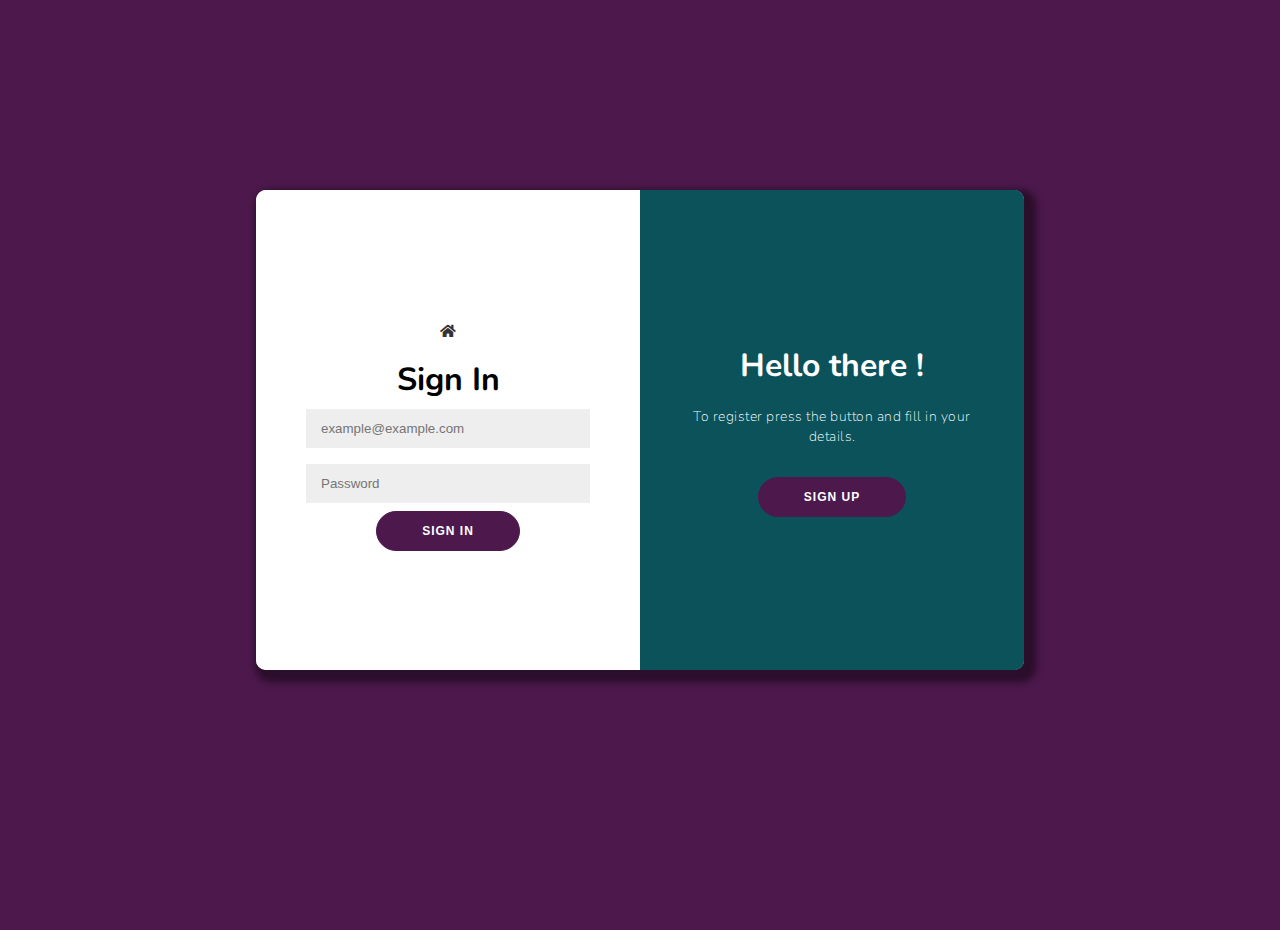
<file: login.html>
<!DOCTYPE html>
<html lang="en" dir="ltr">
  <head>
    <meta charset="utf-8">
    <link rel="stylesheet" href="login.css">

    <link rel="icon" type="image/x-icon" href="images/favicon.ico">  <!-- displays the icon in the internet`s tab  -->

    <link rel="stylesheet" href="http://cdnjs.cloudflare.com/ajax/libs/font-awesome/5.15.3/css/all.min.css">  <!-- used for house logo -->


    <title>Log In</title>
  </head>
    <body>
    <div class="container" id="container">  <!-- whole log in sign up part  -->
  	<div class="form-container sign-up-container">
  		<form action="index.html">
        <a href="index.html" class="logo"><i class="fas fa-home"></i></a> <!-- goes to homepage  -->
  			<h1>Create an Account</h1>
  			<input type="text" placeholder="Name" required> <!-- placeholders for name password and email  -->
        <input type="text" placeholder="Account name" required>
  			<input type="email" placeholder="example@example.com" required>
  			<input type="password" placeholder="Password" required>
  			<button>Sign Up</button>
  		</form>
  	</div>
  	<div class="form-container sign-in-container">
  		<form action="index.html">
        <a href="index.html" class="logo"><i class="fas fa-home"></i></a>  <!-- goes to homepage  -->
  			<h1>Sign In</h1>
  			<input type="email" placeholder="example@example.com" required>  <!-- placeholders for password and email  -->
  			<input type="password" placeholder="Password" required>
  		<button>Sign In</button>
  		</form>
  	</div>
  	<div class="overlay-container">  <!-- overlay for already registered and have an account  -->
  		<div class="overlay">
  			<div class="overlay-panel overlay-left">
  				<h1>Already registered ?</h1>
  				<p>Click on the button and enter your account details to proceed.</p>
  				<button class="ghost" id="signIn">Sign In</button>
  			</div>
  			<div class="overlay-panel overlay-right">
  				<h1>Hello there !</h1>
  				<p>To register press the button and fill in your details.</p>
  				<button class="ghost" id="signUp">Sign Up</button>
  			</div>
  		</div>
  	</div>  <!-- end of part  -->
  </div>  <!-- end of container part  -->
  <script src="login.js"></script>
    </body>
    </html>
</file>
<file: login.css>
@import url('https://fonts.googleapis.com/css2?family=Nunito:wght@200;300;400;600;700&display=swap');

* {
	box-sizing: border-box;
	overflow: hidden;
}

/*body settings*/
body {
	background: #4d194d;
	display: flex;
	justify-content: center;
	align-items: center;
	flex-direction: column;
	font-family: 'Nunito', sans-serif;
	height: 100vh;
	margin: -20px 0 50px;
}
/*end of part*/

/*headings, text and button properties*/
h1 {
	font-weight: bold;
	margin: 0;
}

h2 {
	text-align: center;
}

p {
	font-size: 14px;
	font-weight: 100;
	line-height: 20px;
	letter-spacing: 0.5px;
	margin: 20px 0 30px;
}

span {
	font-size: 12px;
}

a {
	color: #333;
	font-size: 14px;
	text-decoration: none;
	margin: 15px 0;
}

button {
	border-radius: 20px;
	border: 1px solid #4d194d;
	background-color: #4d194d;
	color: #FFFFFF;
	font-size: 12px;
	font-weight: bold;
	padding: 12px 45px;
	letter-spacing: 1px;
	text-transform: uppercase;
	transition: transform 80ms ease-in;
	cursor: pointer;
}



button:active {
	transform: scale(0.95);
}

button:focus {
	outline: none;
}

button.ghost {
	background: #4d194d;
	border-color: #4d194d;
}

button:hover,
button.ghost:hover
{
	background: #0b525b;
}
/*end of part*/

/*form + input settings*/
form {
	background-color: #FFFFFF;
	display: flex;
	align-items: center;
	justify-content: center;
	flex-direction: column;
	padding: 0 50px;
	height: 100%;
	text-align: center;
}

input {
	background-color: #eee;
	border: none;
	padding: 12px 15px;
	margin: 8px 0;
	width: 100%;
}
/*end of part*/

/*container transitions + overlays for left and right part settings*/
.container {
	background-color: #fff;
	border-radius: 10px;
  	box-shadow: 6px 6px 7px 7px rgb(0 0 0 / 44%);
	position: relative;
	overflow: hidden;
	width: 768px;
	max-width: 100%;
	min-height: 480px;
}

.form-container {
	position: absolute;
	top: 0;
	height: 100%;
	transition: all 0.6s ease-in-out;
}

.sign-in-container {
	left: 0;
	width: 50%;
	z-index: 2;
}

.container.right-panel-active .sign-in-container {
	transform: translateX(100%);
}

.sign-up-container {
	left: 0;
	width: 50%;
	opacity: 0;
	z-index: 1;
}

.container.right-panel-active .sign-up-container {
	transform: translateX(100%);
	opacity: 1;
	z-index: 5;
	animation: show 0.6s;
}


.overlay-container {
	position: absolute;
	top: 0;
	left: 50%;
	width: 50%;
	height: 100%;
	overflow: hidden;
	transition: transform 0.6s ease-in-out;
	z-index: 100;
}

.container.right-panel-active .overlay-container{
	transform: translateX(-100%);
}

.overlay {
	background: #FF416C;
	background: -webkit-linear-gradient(to right, #0b525b, #0b525b);
	background: linear-gradient(to right, #0b525b, #0b525b);
	background-repeat: no-repeat;
	background-size: cover;
	background-position: 0 0;
	color: #FFFFFF;
	position: relative;
	left: -100%;
	height: 100%;
	width: 200%;
  	transform: translateX(0);
	transition: transform 0.6s ease-in-out;
}

.container.right-panel-active .overlay {
  	transform: translateX(50%);
}

.overlay-panel {
	position: absolute;
	display: flex;
	align-items: center;
	justify-content: center;
	flex-direction: column;
	padding: 0 40px;
	text-align: center;
	top: 0;
	height: 100%;
	width: 50%;
	transform: translateX(0);
	transition: transform 0.6s ease-in-out;
}

.overlay-left {
	transform: translateX(-20%);
}

.container.right-panel-active .overlay-left {
	transform: translateX(0);
	background: #0b525b;
}

.overlay-right {
	right: 0;
	transform: translateX(0);
	background: #0b525b;
}

.container.right-panel-active .overlay-right {
	transform: translateX(20%);
}
/*end of part*/

/*animation with keyframes*/
@keyframes show {
	0%, 49.99% {
		opacity: 0;
		z-index: 1;
	}

	50%, 100% {
		opacity: 1;
		z-index: 5;
	}
}
/*end of part*/
</file>
